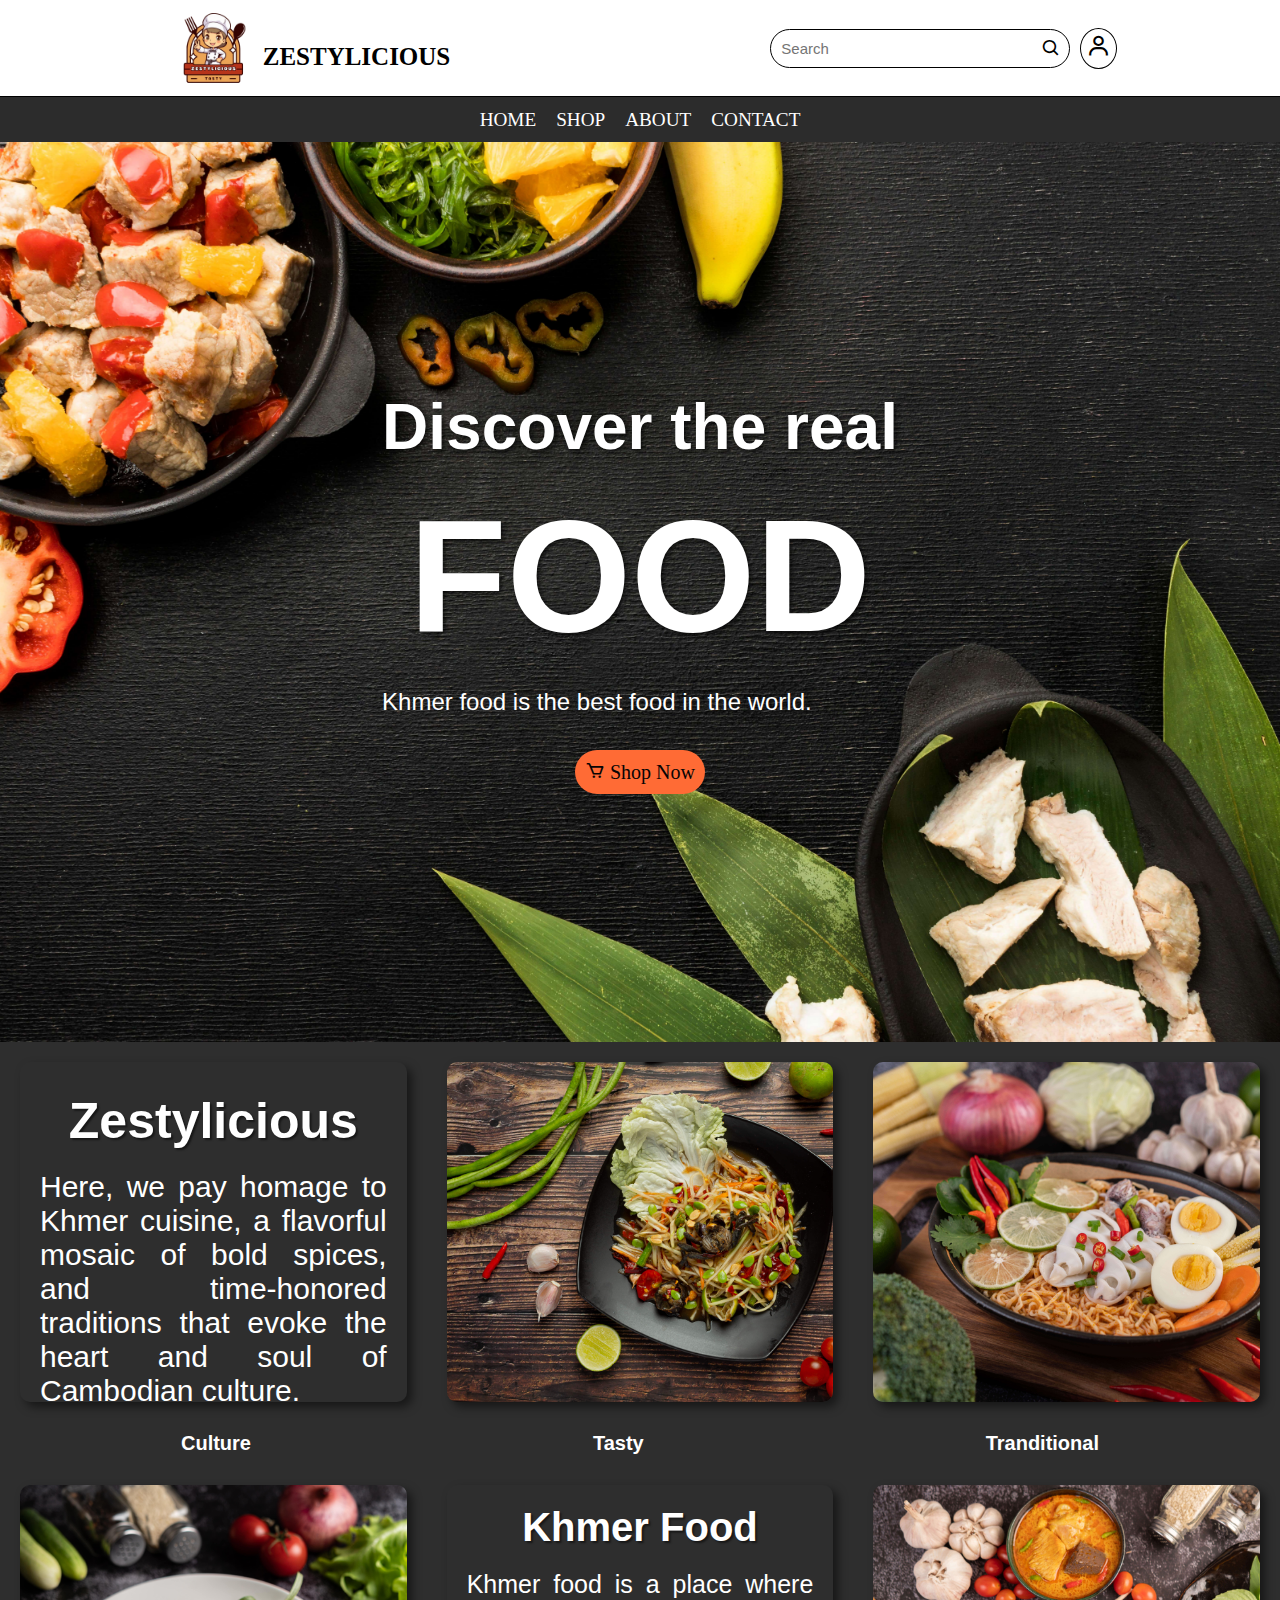
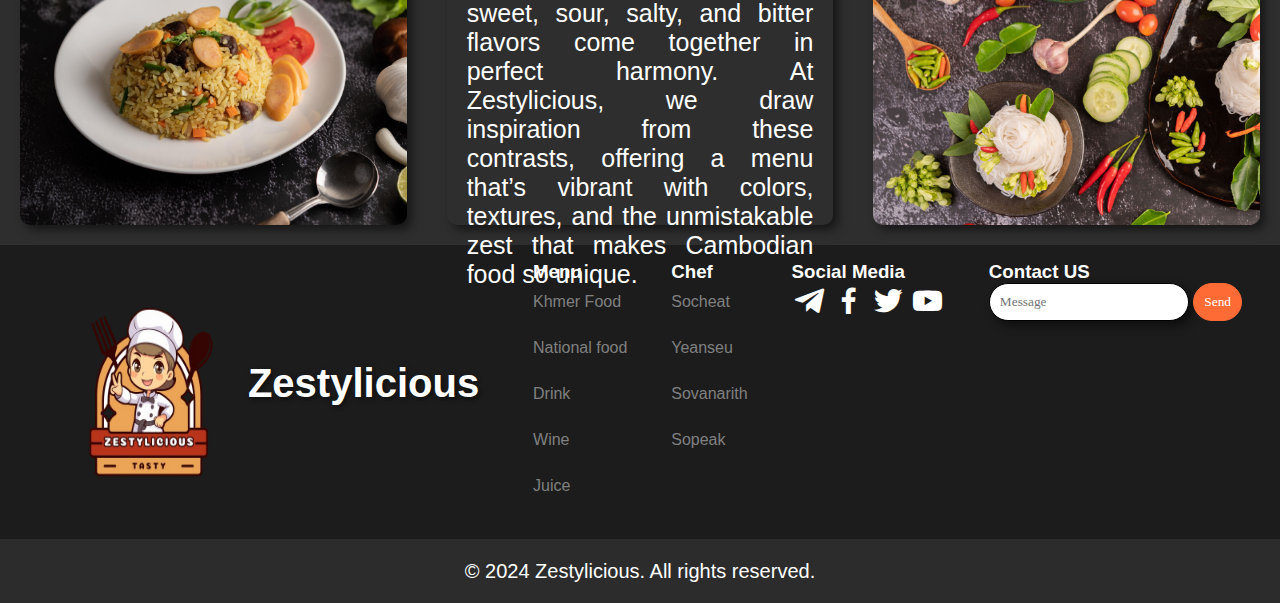
<file: index.html>
<!DOCTYPE html>
<html lang="en">
<head>
    <meta charset="UTF-8">
    <meta name="viewport" content="width=device-width, initial-scale=1.0">
    <link href="https://unpkg.com/boxicons@2.1.4/css/boxicons.min.css" rel="stylesheet">
    <link rel="icon" href="asset/Icon/Zestylicious-removebg-preview.png">
    <link rel="stylesheet" href="style/main.css">
    <title>Zestylicious</title>
</head>
<body>
    <header>
        <div class="header-center">
            <img src="asset/Icon/Zestylicious-removebg-preview.png" alt="Zestylicious">
            <h1>ZESTYLICIOUS</h1>
        </div>
        <div class="search">
            <div class="search-bar">
                <input type="search" placeholder="Search" >
                <i class='bx bx-search'></i>
            </div>
            <a href="/Components/contact.html" target="_blank"><i class='bx bx-user' ></i></a>
        </div>
    </header>
    <nav>
        <a href="index.html">Home</a>
        <a href="./Components/shop.html">Shop</a>
        <a href="./Components/about.html">About</a>
        <a href="./Components/contact.html">Contact</a>
    </nav>
    <div class="display">
        <div class="txt-dis">
            <h2>Discover the real</h2>
            <h2><span>FOOD</span></h2>
            <p>Khmer food is the best food in the world.</p>
        </div>
            <div class="txt-but">
                <a href="/Components/shop.html">
                    <i class='bx bx-cart'></i>
                    <span>Shop Now</span>
                </a>
            </div>
    </div>
    <div class="main" id="main">
        <div class="main-one">
            <div class="img-1">
                <h2>Zestylicious</h2>
                <p>Here, we pay homage to Khmer cuisine, a flavorful mosaic of bold spices, and time-honored traditions that evoke the heart and soul of Cambodian culture.</p>
            </div>
            <div class="img-2"></div>
            <div class="img-3"></div>
        </div>
        <div class="main-two">
            <div>Culture</div>
            <div>Tasty</div>
            <div>Tranditional</div>
        </div>
        <div class="main-three">
            <div class="img-4"></div>
            <div class="img-5">
                <h2>Khmer Food</h2>
                <p class="goto">Khmer food is a place where sweet, sour, salty, and bitter flavors come together in perfect harmony. At Zestylicious, we draw inspiration from these contrasts, offering a menu that’s vibrant with colors, textures, and the unmistakable zest that makes Cambodian food so unique.</p>
            </div>
            <div class="img-6"></div>
        </div>
    </div>
    <footer>
        <div class="footer-one">
            <div class="footer-1">
                <img src="asset/Icon/Zestylicious-removebg-preview.png" alt="Zestylicious">
                <h3>Zestylicious</h3>
            </div>
            <div class="footer-2">
                <h3>Menu</h3>
                <p>Khmer Food</p>
                <p>National food</p>
                <p>Drink</p>
                <p>Wine</p>
                <p>Juice</p>
            </div>
            <div class="footer-3">
                <h3>Chef</h3>
                <p>Socheat</p>
                <p>Yeanseu</p>
                <p>Sovanarith</p>
                <p>Sopeak</p>
            </div>
            <div class="footer-4">
                <h3>Social Media</h3>
                <a href="#" target="_blank" class="footer-icon"><i class='bx bxl-telegram'></i></a>
                <a href="#" target="_blank"  class="footer-icon"><i class='bx bxl-facebook' ></i></a>
                <a href="#" target="_blank"  class="footer-icon"><i class='bx bxl-twitter'></i></a>
                <a href="#" target="_blank"  class="footer-icon"><i class='bx bxl-youtube' ></i></i></a>
            </div>
            <div class="footer-5">
                <h3>Contact US</h3>
                <input type="search" placeholder="Message">
                <button class="Send">Send</button>
            </div>
        </div>
        <div class="footer-two">
            <p>© 2024 Zestylicious. All rights reserved.</p>
        </div>
    </footer>
</body>
</html>
</file>
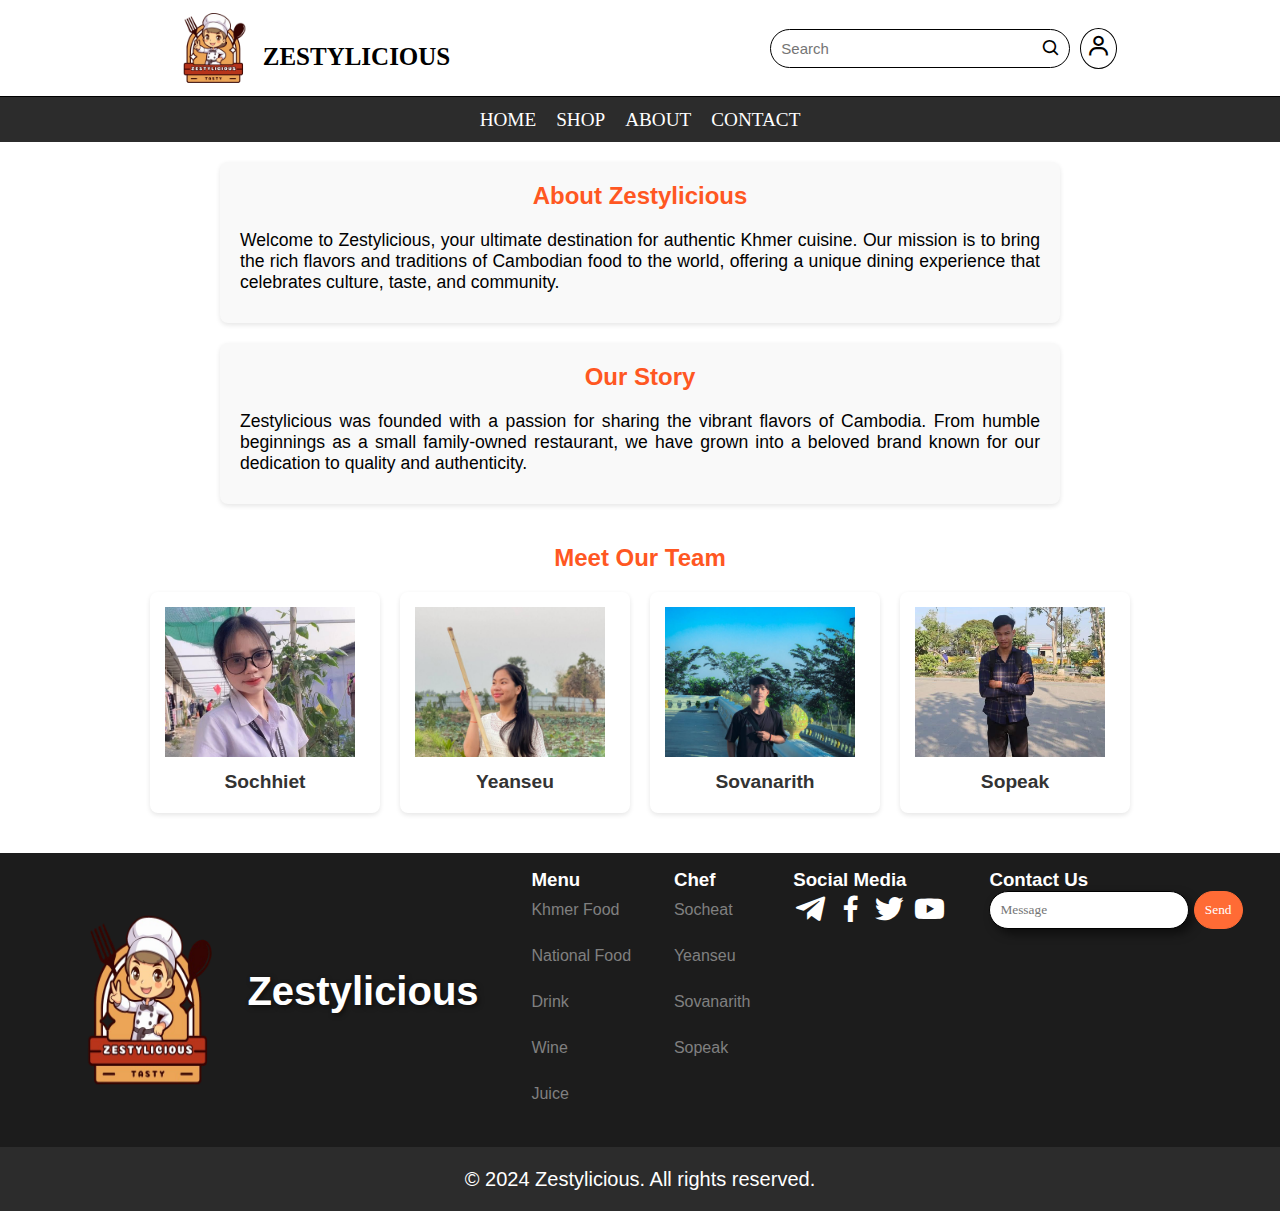
<file: Components/about.html>
<!DOCTYPE html>
<html lang="en">
<head>
    <meta charset="UTF-8">
    <meta name="viewport" content="width=device-width, initial-scale=1.0">
    <link href="https://unpkg.com/boxicons@2.1.4/css/boxicons.min.css" rel="stylesheet">
    <link rel="icon" href="../asset/Icon/Zestylicious-removebg-preview.png">
    <link rel="stylesheet" href="../style/main.css">
    <title>About Us - Zestylicious</title>
</head>
<body>
    <header>
        <div class="header-center">
            <img src="/asset/Icon/Zestylicious-removebg-preview.png" alt="Zestylicious Logo">
            <h1>ZESTYLICIOUS</h1>
        </div>
        <div class="search">
            <div class="search-bar">
                <input type="search" placeholder="Search" aria-label="Search">
                <i class='bx bx-search'></i>
            </div>
            <a href="Component/login.html" target="_blank" aria-label="User Login"><i class='bx bx-user'></i></a>
        </div>
    </header>
    <nav>
        <a href="../Components/about.html">Home</a>
        <a href="../Components/shop.html">Shop</a>
        <a href="../Components/about.html" class="active">About</a>
        <a href="../Components/contact.html">Contact</a>
    </nav>

    <main>
        <section class="about-intro">
            <h2>About Zestylicious</h2>
            <p>Welcome to Zestylicious, your ultimate destination for authentic Khmer cuisine. Our mission is to bring the rich flavors and traditions of Cambodian food to the world, offering a unique dining experience that celebrates culture, taste, and community.</p>
        </section>
        <section class="about-history">
            <h2>Our Story</h2>
            <p>Zestylicious was founded with a passion for sharing the vibrant flavors of Cambodia. From humble beginnings as a small family-owned restaurant, we have grown into a beloved brand known for our dedication to quality and authenticity.</p>
        </section>

        <section class="about-team">
            <h2>Meet Our Team</h2>
            <div class="team-members">
                <div class="team-member">
                    <img src="../asset/Picture/Sochhiet.jpg" alt="Chef Socheat">
                    <h3>Sochhiet</h3>
                </div>
                <div class="team-member">
                    <img src="../asset/Picture/yeanseu.jpg" alt="Chef Yeanseu">
                    <h3>Yeanseu</h3>
                </div>
                <div class="team-member">
                    <img src="../asset/Picture/sovanarith.jpg" alt="Chef Sovanarith">
                    <h3>Sovanarith</h3>
                </div>
                <div class="team-member">
                    <img src="../asset/Picture/sopeak.jpg" alt="Chef Sopeak">
                    <h3>Sopeak</h3>
                </div>
            </div>
        </section>
    </main>

    <footer>
        <div class="footer-one">
            <div class="footer-1">
                <img src="../asset/Icon/Zestylicious-removebg-preview.png" alt="Zestylicious Logo">
                <h3>Zestylicious</h3>
            </div>
            <div class="footer-2">
                <h3>Menu</h3>
                <p>Khmer Food</p>
                <p>National Food</p>
                <p>Drink</p>
                <p>Wine</p>
                <p>Juice</p>
            </div>
            <div class="footer-3">
                <h3>Chef</h3>
                <p>Socheat</p>
                <p>Yeanseu</p>
                <p>Sovanarith</p>
                <p>Sopeak</p>
            </div>
            <div class="footer-4">
                <h3>Social Media</h3>
                <a href="#" target="_blank" class="footer-icon" aria-label="Telegram"><i class='bx bxl-telegram'></i></a>
                <a href="#" target="_blank" class="footer-icon" aria-label="Facebook"><i class='bx bxl-facebook'></i></a>
                <a href="#" target="_blank" class="footer-icon" aria-label="Twitter"><i class='bx bxl-twitter'></i></a>
                <a href="#" target="_blank" class="footer-icon" aria-label="YouTube"><i class='bx bxl-youtube'></i></a>
            </div>
            <div class="footer-5">
                <h3>Contact Us</h3>
                <input type="search" placeholder="Message" aria-label="Message">
                <button class="Send">Send</button>
            </div>
        </div>
        <div class="footer-two">
            <p>© 2024 Zestylicious. All rights reserved.</p>
        </div>
    </footer>
</body>
</html>
</file>
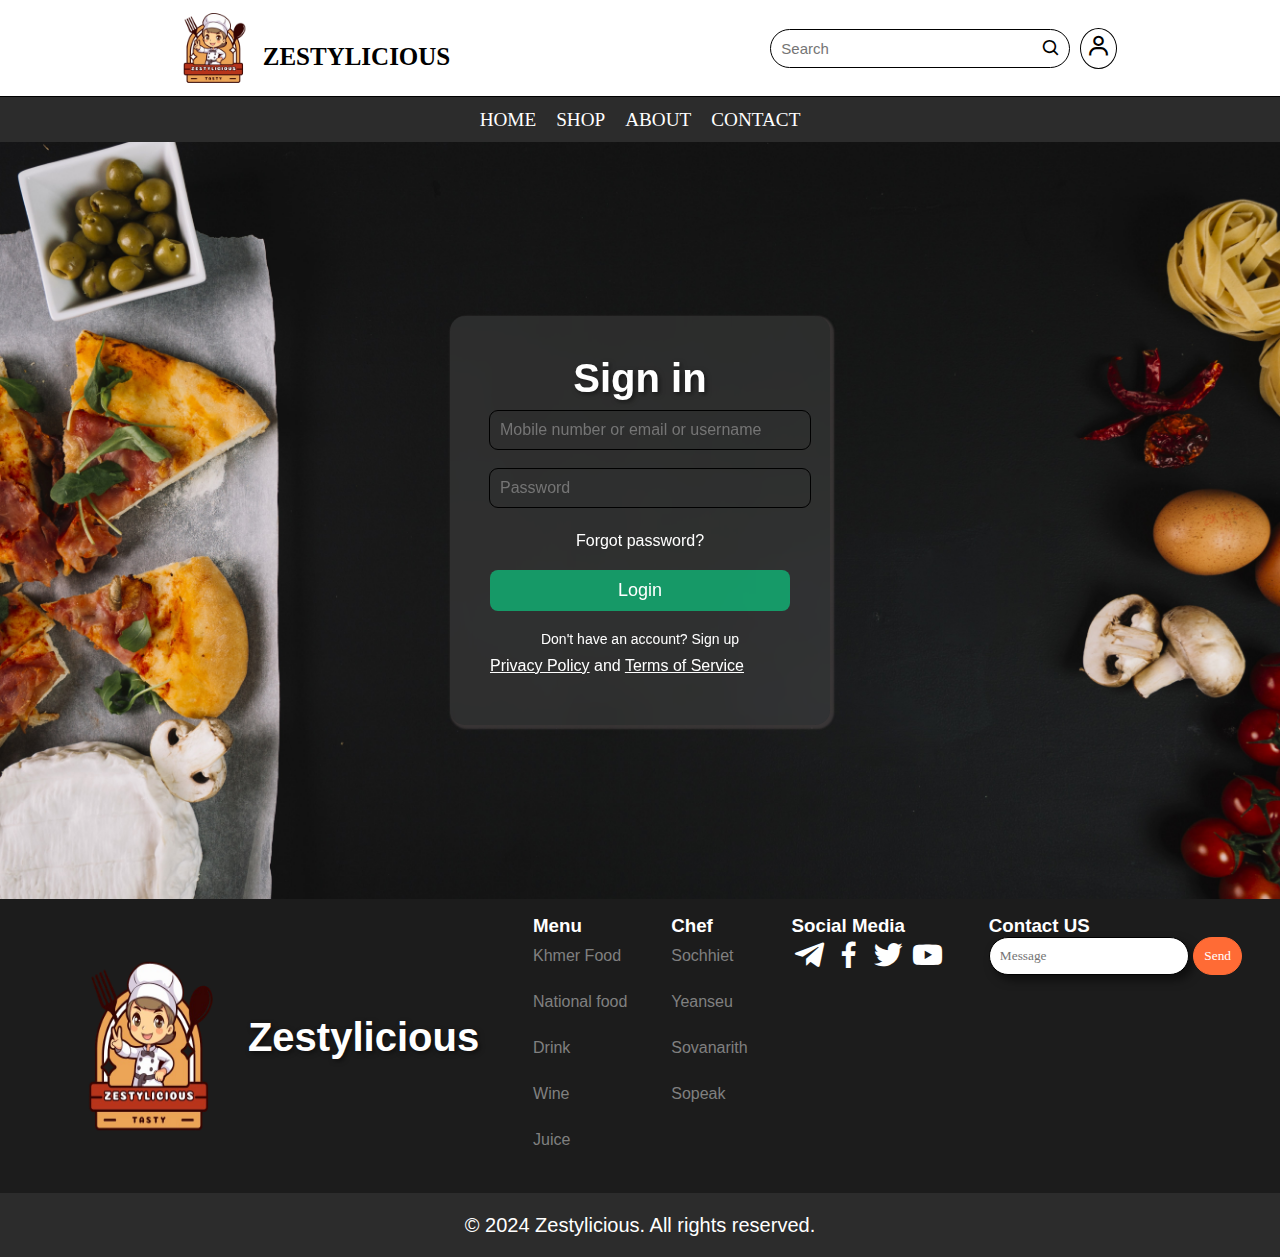
<file: Components/contact.html>
<!DOCTYPE html>
<html lang="en">
<head>
    <meta charset="UTF-8">
    <meta name="viewport" content="width=device-width, initial-scale=1.0">
    <link rel="icon" href="../asset/Icon/Zestylicious-removebg-preview.png">
    <link href="https://unpkg.com/boxicons@2.1.4/css/boxicons.min.css" rel="stylesheet">
    <link rel="stylesheet" href="../style/main.css">
    <title>Sign in - Zestylicious</title>
</head>
<body>
    <header>
        <div class="header-center">
            <img src="../asset/Icon/Zestylicious-removebg-preview.png" alt="Zestylicious">
            <h1>ZESTYLICIOUS</h1>
        </div>
        <div class="search">
            <div class="search-bar">
                <input type="search" placeholder="Search" >
                <i class='bx bx-search'></i>
            </div>
            <a href="/Component/loing.html" target="_blank"><i class='bx bx-user' ></i></a>
        </div>
    </header>
    <nav>
        <a href="../index.html">Home</a>
        <a href="../Components/shop.html">Shop</a>
        <a href="../Components/about.html">About</a>
        <a href="../Components/contact.html">Contact</a>
    </nav>
    <div class="holder">
        <div class="login-container">
            <h1>Sign in</h1>
            <form>
                <input type="email" placeholder="Mobile number or email or username" required>
                <input type="password" placeholder="Password" required minlength="10">
                <div class="options">
                    <span>Forgot password?</span>
                </div>
                <button type="submit">Login</button>
                <p class="options-1">
                    Don't have an account? <a href="#">Sign up</a>
                    <p style="color: white;"><ins>Privacy Policy</ins> and <ins>Terms of Service</ins></p>
                </p>
            </form>
        </div>
    </div>
    <footer>
        <div class="footer-one">
            <div class="footer-1">
                <img src="../asset/Icon/Zestylicious-removebg-preview.png" alt="Zestylicious">
                <h3>Zestylicious</h3>
            </div>
            <div class="footer-2">
                <h3>Menu</h3>
                <p>Khmer Food</p>
                <p>National food</p>
                <p>Drink</p>
                <p>Wine</p>
                <p>Juice</p>
            </div>
            <div class="footer-3">
                <h3>Chef</h3>
                <p>Sochhiet</p>
                <p>Yeanseu</p>
                <p>Sovanarith</p>
                <p>Sopeak</p>                
            </div>
            <div class="footer-4">
                <h3>Social Media</h3>
                <a href="#" target="_blank" class="footer-icon"><i class='bx bxl-telegram'></i></a>
                <a href="#" target="_blank"  class="footer-icon"><i class='bx bxl-facebook' ></i></a>
                <a href="#" target="_blank"  class="footer-icon"><i class='bx bxl-twitter'></i></a>
                <a href="#" target="_blank"  class="footer-icon"><i class='bx bxl-youtube' ></i></i></a>
            </div>
            <div class="footer-5">
                <h3>Contact US</h3>
                <input type="search" placeholder="Message">
                <button class="Send">Send</button>
            </div>
        </div>
        <div class="footer-two">
            <p>© 2024 Zestylicious. All rights reserved.</p>
        </div>
    </footer>
</body>
</html>
</file>
<file: style/main.css>
*{
    margin: 0;
}
html{
    scroll-behavior: smooth;
}
body{
    font-family: Arial, sans-serif;
}
header{
    color: black;
    display: flex;
    justify-content: center;
    gap: 20rem;
    align-items: center;
    height: 6rem;
    background-color: white;
    border-bottom: 1px solid black;
}
.header-center{
    display: flex;
}
.header-center>img{
    width: 100px;
    
}
.header-center>h1{
    font-size: 25px;
    font-weight: bold;
    cursor: pointer;
    margin-top: 45px;
    font-family: Tahoma;
}
.search{
    display: flex;
    align-items: center;
}
.search-bar{
    display: flex;
    position: relative;
}
.search-bar input{
    width: 300px;
    font-family: inherit;
    position: relative;
    padding: 10px;
    border-radius: 20px;
    border:1px solid black;
    color: black;
    font-size: 15px;
}
.search-bar i{
    font-size: 20px;
    color: black;
    position: absolute;
    cursor: pointer;
    padding: 9px;
    right: 0;
}
.search>a{
    font-size: 25px;
    margin-left: 10px;
    color: black;
    cursor: pointer;
    padding: 5px ;
    color: black;
    align-items: center;
    border: 1px solid black;
    border-radius: 50%;
}
.search a:hover{
    transform: scale(110%);
        background-color: gray;
        border: 1px solid gray;
        color: white;
}
.menu-btn{
    display: flex;
    align-items: center;
    justify-content: space-between;
    gap: 1rem;
}
.menu-btn > a {
    font-size: 25px;
    cursor: pointer;
    padding: 5px ;
    color: black;
    align-items: center;
    justify-content: center;
    border: 1px solid black;
    border-radius: 50%;
}
.menu-btn > a:hover{
    background-color: gray;
    color: white;
    border: 1px solid gray;
}
nav{
    background-color: #2C2C2C;
    display: flex;
    justify-content: center;
    align-items: center;
    width: 100%;
    gap: 20px;
    height: 5vh;
    font-family:Tahoma;
    position: sticky;
    top: 0;
}
nav > a{
    color: white;
    text-decoration: none;
    text-transform: uppercase;
    font-size: 1.2rem;
    font-family: Tahoma;
    display: flex;
    flex-direction: column;
    align-items: center;
    position: relative;
}
nav > a:hover{
    color: #ff6b35;
}
nav > a::after{
    content: '';
    width: 0%;
    height: 2px;
    background-color: #ff6b35;
    position: absolute;
    bottom: -12px;
    transition: width 0.3s;
}
nav > a:hover::after{
    width: 120%;
}
.display {
    display: flex;
    justify-content: center;
    align-items: center;
    height: 100vh;
    background-image: url(../asset/Picture/display\ food.jpg);
    background-size: cover;
    background-position: center;
    text-align: center;
    flex-direction: column;
}

.txt-dis h2 {
    color: #fff;
    font-size: 4rem;
    font-weight: 700;
    text-shadow: 2px 2px 5px rgba(0, 0, 0, 0.7);
}
.txt-dis h2 span {
    color: #fff;
    font-size: 10rem ;
    font-weight: 700;
    text-shadow: 2px 2px 5px rgba(0, 0, 0, 0.7);
}
.txt-dis p {
    color: #fff;
    font-size: 1.5rem;
}
.txt-but{
    background: transparent;
    font-family: Tahoma;
    padding: 10px;
    display: flex;
    align-items: center;
    font-size: 20px;
    text-decoration: none;
    cursor: pointer;
    border: 1px solid;
    border-radius: 25px;
    border: none;
    text-align: center;
    margin-top: 1.5rem;
    gap: 8px;
    background-color: #ff6b35;
}
.txt-but:hover{
    background-color: #ff6b35;
    border: #ff6b35 1px solid ;
    color: #ffffff;
    transform: scale(1.1);
    box-shadow: 2px 2px 5px -2px #e8f2f3;    

}
.txt-but > a{
    color: rgb(7, 4, 4);
    text-decoration: none;
    font-size: 20px;
    background-color: #ff6b35;
    
}
.img-1, .img-2, .img-3, .img-4, .img-5, .img-6 {
    transition: transform 0.3s ease-in-out;
    &:hover{
        transform: scale(1.05);
        box-shadow: 0px 4px 10px rgba(0, 0, 0, 0.2);
    }
}

.main{
    background-color: #2E2E2E;
}
.main-one{
    display: flex;
    justify-content: center;
    align-items: center;
}
.main-one>div{
    width: 500px;
    height: 300px;
    margin: 20px;
    padding: 20px;
    border-radius: 10px;
    box-shadow: 5px 5px 10px rgba(0,0,0,0.5);
}
.main-one>.img-2{
    background-image: url(../asset/Picture/khmer-food-som-tum-papaya-salad.jpg);
    background-size: cover;
}
.main-one>.img-3{
    background-image: url(../asset/Picture/tom-yum-mama-with-squid-boiled-egg.jpg);
    background-size: cover;
}
.main-one>.img-1>h2{
    margin-top: 10px;
    color: white;
    text-shadow: 2px 2px 2px rgba(0,0,0,0.5);
    font-size: 50px;
    transition: text-shadow 0.3s ease-in-out;
}
.main-one>.img-1>p{
    margin-top: 10px;
    color: white;
    font-size: 30px;
}
.main-three>.img-4{
    background-image: url(../asset/Picture/sausage-fried-rice-with-tomatoes-carrots-shiitake-mushrooms-plate.jpg);
    background-size: cover;
}
.main-three>.img-6{
    background-image: url(../asset/Picture/chicken-curry-black-cup-with-rice-noodles.jpg);
    background-size: cover;
}
.main-two{
    display: flex;
    justify-content: space-around;
    align-items: center;
    padding: 10px;
}
.main-two>div{
    font-family: 'Segoe UI', Tahoma, Geneva, Verdana, sans-serif;
    font-size: 20px;
    text-align: center;
    color: white;
    transition: color 0.3s ease-in-out;
    transition: text-shadow 0.3s ease-in-out;
    font-weight: bolder;
}
.main-two>div:hover{
    color: #ff6b35;
    text-shadow: 2px 2px 5px rgba(0,0,0,0.7);
    transform: scale(1.2);

}
.main-three{
    display: flex;
    justify-content: center;
    align-items: center;
}
.main-three>div{
    width: 500px;
    height: 300px;
    margin: 20px;
    padding: 20px;
    border-radius: 10px;
    box-shadow: 5px 5px 10px rgba(0,0,0,0.5);
}
.main-three>.img-5>h2{
    color: white;
    text-shadow: 2px 2px 2px rgba(0,0,0,0.5);
    font-size: 40px;
    transition: text-shadow 0.3s ease-in-out;
}
.main-three>.img-5>p{
    color: white;
    font-size: 25px;
}
.footer-one{
    background-color: #1C1C1C;
    display: flex;
    justify-content: space-around;
    padding: 1rem;
    font-family: 'Segoe UI', Tahoma, Geneva, Verdana, sans-serif;
}
.footer-1{
    display: flex;
    padding: 10px;
    
}
.footer-1>img{
    width: 200px;
    height: auto;
}
.footer-icon{
    color: white;
    flex-wrap: wrap;
    height: 45px;
    font-size: 35px;
}
.footer-icon:hover{
    color:  #ff6b35;

}
.footer-1>h3{
    margin-top: 90px;
    font-size: 40px;
    color: white;
    text-shadow: 2px 2px 5px rgba(0,0,0,0.5);
    transition: color 0.1s ease-in-out;
    transition: text-shadow 0.s ease-in-out;
    cursor: pointer;
}
.footer-2>p{
    color: gray;
    height: 4vh;
    cursor: pointer;
}
.footer-2>p:hover{
    color: #ff6b35;
    transform: scaleX(1.1);
}
.footer-3>p{
    color: gray;
    height: 4vh;
    cursor: pointer;
}
.footer-3>p:hover{
    color: #ff6b35;
    transform: scaleX(1.1);
}
.footer-5>input{
    border: 1px solid black;
    width: 200px;
    padding: 10px;
    border-radius: 50px;
    box-shadow: 5px 5px 10px rgba(0,0,0,0.5);
    font-family: Tahoma;
}
.Send{
    background-color: #ff6b35;
    color: white;
    border-radius: 50px;
    padding: 10px;
    font-family: Tahoma;
    border: 1px solid #ff6b35;
    cursor: pointer;
}
.Send:hover{
    background-color:  #ff6b35cb;
    color: white;

}
.footer-6{
    display: flex;
    justify-content: center;
    align-items: center;
    height: 40px;
    padding: 10px;
}
.footer-two{
    display: flex;
    justify-content: center;
    align-items: center;
    background-color: #2C2C2C;
    font-family: 'Segoe UI', Tahoma, Geneva, Verdana, sans-serif;
    height: 4rem;
}
.footer-two>p{
    color: white;
    font-size: 20px;
}
h3{
    color: white;
}
/* Login style */
.login-container {
    background: rgba(255, 255, 255, 0.1);
    backdrop-filter: blur(10px);
    padding: 40px;
    border-radius: 15px;
    box-shadow: 2px 2px 2px 2px  rgba(88, 81, 81, 0.507);
    text-align: center;
    width: 300px;
    display: flex;
    flex-direction: column;
}

.login-container h1 {
    color: white;
    font-size: 40px;
    text-align: center;
    text-shadow: 2px 2px 5px rgba(0, 0, 0, 0.5);
}
.login-container input{
    width: 100%;
    padding: 10px;
    margin: 10px 0;
    border: none;
    border-radius: 8px;
    background: white;
    color: white;
    font-size: 16px;
    background-color: transparent;
    outline: 1px solid black;
}
.login-container input:user-valid{
    outline: 1px solid green;
}
.login-container input:user-invalid{
    outline: 1px solid red;
}
.login-container button {
    width: 100%;
    padding: 10px;
    margin-top: 20px;
    border: none;
    border-radius: 8px;
    background-color: #00fa9a86;
    color:white;
    font-size: 18px;
    cursor: pointer;
    transition: background 0.3s;
}
.login-container .options {
    margin-top: 15px;
    color: white;
}

.login-container a {
    color: white;
    text-decoration: none;
}

.login-container a:hover {
    text-decoration: underline;
}
.options span {
    display: flex;
    justify-content: center;

}
.options span:hover {
    text-decoration: underline;
    cursor: pointer;
}
.options-1{
    color: white;
    font-size: 14px;
    margin-top: 20px;
    text-align: center;
}
.options-1>a:hover{
    color: #00fa9a86;
}
ins{
    cursor: pointer;
}
.holder{
    background-image: url(../asset/Picture/login\ bg.jpg);
    background-position: center;
    background-size: cover;
    background-repeat: no-repeat;
    display: flex;
    justify-content: center;
    align-items: center;
    height: calc(100vh - 97px - 45.94px);
    width: 100%;
}
/* Responsive */
@media only screen and (max-width: 844px) {
    header{
        width: 100%;
        display: flex;
        justify-content: center;
        align-items: center;
        gap: 0;
    }
    header .menu-btn{
        gap:5px;
    }
    header .menu-btn a {
        display: flex;
        text-decoration: none;
        justify-content: center;
        align-items: center;
        width: 30px;
        height: 30px;
        border: none;
        border: 1px solid black;
        border-radius: 50%;
        margin-left: 2px;
    }
    header .menu-btn a> i{
        font-size: 25px;
    }
    header .header-center h1 {
        display: none;
    }
    header .search .search-bar input {
        width:100%;
    }
    .search-bar input{
        width: 300px;
        font-family: inherit;
        position: relative;
        padding: 10px;
        border-radius: 20px;
        border:1px solid black;
        color: black;
        font-size: 15px;
    }
    .search-bar i{
        font-size: 20px;
        color: black;
        position: absolute;
        cursor: pointer;
        padding: 9px;
        right: 0;
    }
    header .search a {
        margin-right: 0.5rem;
    }
    nav a {
        font-size: 15px;
    }
    .display{
        display: flex;
        justify-content: center;
        align-items: center;
    }
    .display .txt-dis h2 {
        font-size: 35px;
    }
    .display .txt-dis h2 span {
        font-size: 130px;
    }
    .display .txt-dis p {
        font-size: 25px;
    }
    nav > a::after{
        bottom: -8px;
    }
    .main-one{
        display: grid;
        justify-content: center;
        align-items: center;
    }
    .main-one>div{
        width: 350px;
        height: 250px;
        margin: 5px;
        padding: 5px;
        border-radius: 10px;
        box-shadow: 5px 5px 10px rgba(0,0,0,0.5);
    }
    .main-one>.img-1>h2{
        margin-top: 8px;
        color: white;
        text-shadow: 2px 2px 2px rgba(0,0,0,0.5);
        font-size: 32px;
        padding: 5px;
        transition: text-shadow 0.3s ease-in-out;
    }
    .main-one>.img-1>p{
        margin-top: 8px;
        color: white;
        font-size: 21px;
        padding: 5px;
    }
    .main-two{
        display: flex;
        justify-content: space-around;
        align-items: center;
        padding: 10px;
    }
    .main-two>div{
        font-family: 'Segoe UI', Tahoma, Geneva, Verdana, sans-serif;
        font-size: 20px;
        text-align: center;
        color: white;
        transition: color 0.3s ease-in-out;
        transition: text-shadow 0.3s ease-in-out;
        font-weight: bolder;
    }
    .main-three{
        /* display: grid; */
        justify-content: center;
        align-items: center;
        display: flex;
        flex-direction: column ;    
    }
    .main-three>div{
        width: 350px;
        height: 250px;
        margin: 5px;
        padding: 5px;
        border-radius: 10px;
        box-shadow: 5px 5px 10px rgba(0,0,0,0.5);
    }
    .main-three>.img-5>h2{
        color: white;
        text-shadow: 2px 2px 2px rgba(0,0,0,0.5);
        font-size: 32px;
        padding: 5px;
        transition: text-shadow 0.3s ease-in-out;
    }
    .main-three>.img-5>p{
        color: white;
        font-size: 18px;
        padding: 5px;
    }
    .footer-one{
        background-color: #1C1C1C;
        display: flex;
        flex-direction: column;
        justify-content: center;
        align-items: center;
        padding: 1rem;
        font-family: 'Segoe UI', Tahoma, Geneva, Verdana, sans-serif;
    }
    .footer-one .footer-1 img {
        width: 170px;
    }
    .footer-one .footer-1 h3 {
        display: none;
    }
    .footer-one .footer-2 h3 {
        font-size: 40px;
    }
    .footer-one .footer-2 p{
        font-size: 30px;
        height: 2.5rem;
    }
    .footer-one .footer-3 h3 {
        font-size: 40px;
    }
    .footer-one .footer-3 p{
        font-size: 30px;
        height: 2.5rem;
    }
    .footer-one .footer-4 h3 {
        font-size: 30px;
    }
    .footer-one .footer-4 a i {
        font-size: 45px;
    }
    .footer-two p {
        font-size: 18px;
    }
}
.shop-products {
    padding: 2rem;
    text-align: center;
    background-color: #f9f9f9;
}


.shop-products h2 {
    font-size: 2rem;
    margin-bottom: 1.5rem;
    color: #333;
}

.products {
    display: grid;
    grid-template-columns: repeat(auto-fit, minmax(200px, 1fr));
    gap: 1.5rem;
}

.product {
    background-color: #fff;
    border: 1px solid #ddd;
    border-radius: 8px;
    padding: 1rem;
    text-align: center;
    box-shadow: 0 2px 5px rgba(0, 0, 0, 0.1);
}

.product img {
    max-width: 100%;
    height: auto;
    border-radius: 8px;
}

.product h3 {
    font-size: 1.2rem;
    margin: 0.5rem 0;
    color: #333;
}

.product p {
    font-size: 1rem;
    color: #4CAF50;
    font-weight: bold;
    text-align: center;
}

.product button {
    background-color: #4CAF50;
    color: white;
    border: none;
    padding: 0.5rem 1rem;
    border-radius: 5px;
    cursor: pointer;
    font-size: 1rem;
}

.product button:hover {
    background-color: #45a049;
}
.product, .cart {
    border: 1px solid #ccc;
    padding: 10px;
    margin: 10px;
    width: 300px;
    display: inline-block;
    vertical-align: top;
}

.cart-item {
    display: flex;
    justify-content: space-between;
    align-items: center;
    margin: 10px 0;
}
.quantity-controls button {
    width: 30px;
    height: 30px;
    
}
.subtotal {
    font-weight: bold;
    margin-top: 10px;
    text-align: right;
    font-size: 1.2rem;
    color: #e65b1c;
    margin-right: 20px;
    margin-top: 30px;
}
  h2 {
    color: #ff5722;
    text-align: center;
    margin-bottom: 20px;
}

p {
    text-align: justify;
    margin: 10px 0;
}
.btn1 {
    background-color: #22ff34;
    color: white;
    padding: 10px 20px;
    border: none;
    border-radius: 5px;
    cursor: pointer;
    font-size: 1rem;
}
.btn1:hover {
    background-color: #1e7a24;
}
.btn2 {
    background-color: #ff5722;
    color: white;
    padding: 10px 20px;
    border: none;
    border-radius: 5px;
    cursor: pointer;
    font-size: 1rem;
}
/* About Page Sections */
.about-intro, .about-mission, .about-history {
    padding: 20px;
    margin: 20px auto;
    max-width: 800px;
    background: #f9f9f9;
    border-radius: 8px;
    box-shadow: 0 2px 5px rgba(0, 0, 0, 0.1);
}

.about-intro p, .about-mission p, .about-history p {
    font-size: 1.1rem;
}

/* Team Section */
.about-team {
    padding: 20px;
    margin: 20px auto;
    max-width: 1000px;
    text-align: center;
}
.team-members {
    display: flex;
    flex-wrap: wrap;
    justify-content: center;
    gap: 20px;
}

.team-member {
    background: #fff;
    border-radius: 8px;
    box-shadow: 0 2px 5px rgba(0, 0, 0, 0.1);
    padding: 15px;
    width: 200px;
    text-align: center;
}
.team-member img {
    width: 190px;
    height: 150px;
    margin-right: 20px;
    object-fit: cover;
}
.team-member h3 {
    margin: 10px 0 5px;
    font-size: 1.2rem;
    color: #333;
}

.team-member p {
    font-size: 0.9rem;
    color: #777;
}
</file>
